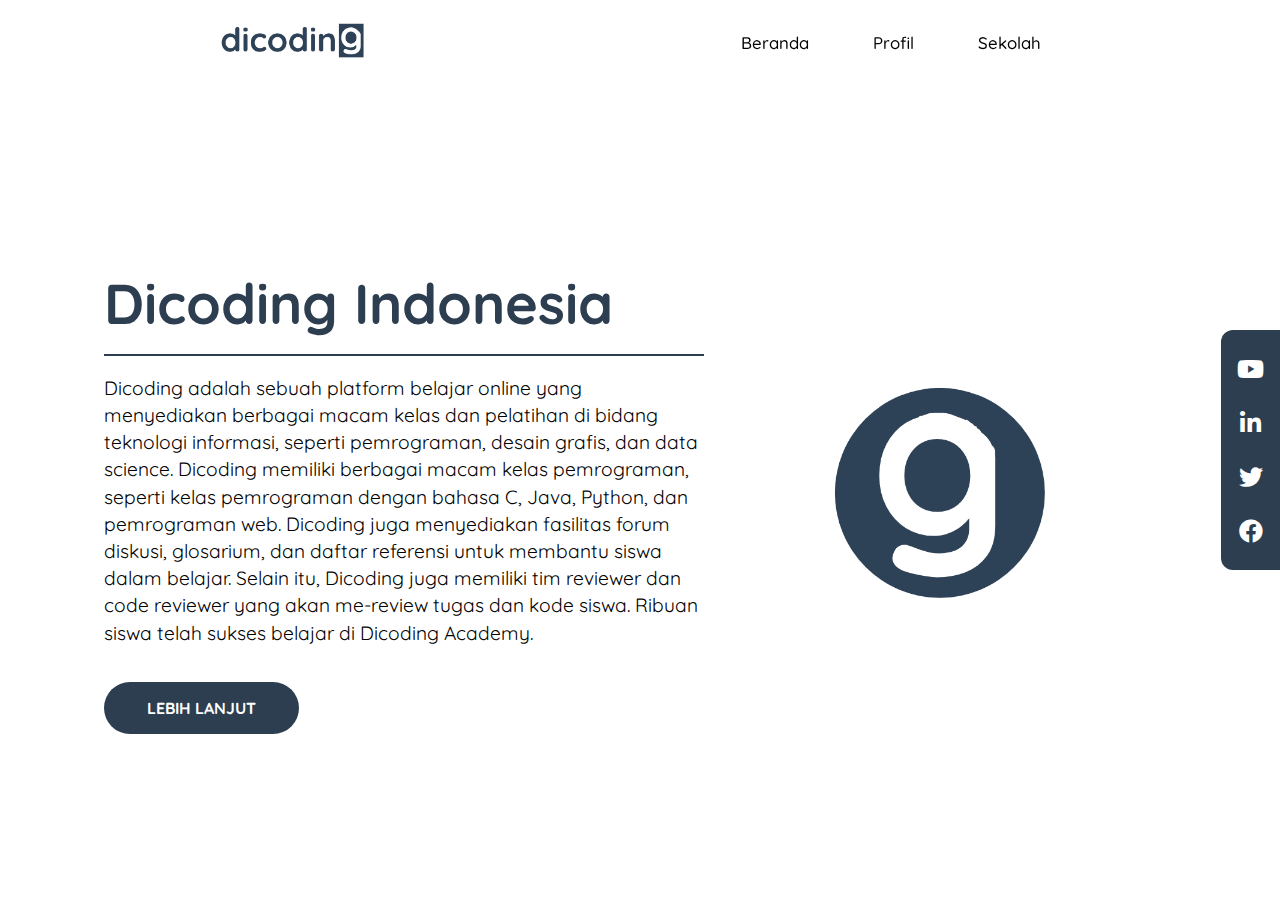
<file: index.html>
<!DOCTYPE html>
<html>
  <head>
    <meta charset="utf-8" />
    <title>Landing Page</title>
    <link rel="stylesheet" href="style (1).css" />
    <link rel="preconnect" href="https://fonts.googleapis.com" />
    <link rel="preconnect" href="https://fonts.gstatic.com" crossorigin />
    <link
      href="https://fonts.googleapis.com/css2?family=Quicksand:wght@500;700&display=swap"
      rel="stylesheet"/>
 
    <link
      rel="stylesheet"
      href="https://cdnjs.cloudflare.com/ajax/libs/font-awesome/5.15.4/css/all.min.css"
      integrity="sha512-1ycn6IcaQQ40/MKBW2W4Rhis/DbILU74C1vSrLJxCq57o941Ym01SwNsOMqvEBFlcgUa6xLiPY/NS5R+E6ztJQ=="
      crossorigin="anonymous"
      referrerpolicy="no-referrer"
    />
  </head>
  <body>
    <header class="navbar-container">
      <div class="logo">
        <img src="Dicoding.png" alt="Logo" />
      </div>
      <nav class="nav-list">
        <ul>
          <li><a href="index.html">Beranda</a></li>
          <li><a href="Profil.html">Profil</a></li>
          <li><a href="Sekolah.html">Sekolah</a></li>
        </ul>
      </nav>
    </header>
 
    <main>
        <div class="content">
          <div class="content-description">
            <h1 class="title" style="color: #2d3e50;">Dicoding Indonesia</h1>
            <hr style="width: 600px; background-color: #2d3e50; height: 2px; border: none;">
            <p>
              Dicoding adalah sebuah platform belajar online yang menyediakan berbagai macam kelas dan pelatihan di bidang teknologi informasi, seperti pemrograman, desain grafis, dan data science. Dicoding memiliki berbagai macam kelas pemrograman, seperti kelas pemrograman dengan bahasa C, Java, Python, dan pemrograman web. Dicoding juga menyediakan fasilitas forum diskusi, glosarium, dan daftar referensi untuk membantu siswa dalam belajar. Selain itu, Dicoding juga memiliki tim reviewer dan code reviewer yang akan me-review tugas dan kode siswa. Ribuan siswa telah sukses belajar di Dicoding Academy.
            </p>
 
            <button onclick="openDicoding()">Lebih lanjut</button>
            <script>
              function openDicoding() {
                var githubLink = "https://www.dicoding.com/";
                window.location.href = githubLink;
              }
            </script>
          </div>
 
          <div class="content-image">
            <img src="Sausage (2).png" alt="Produk" />
          </div>
        </div>
      <aside>
        <div class="social-media">
          <ul>
            <li>
              <a href="https://www.youtube.com/" target="_blank"><i class="fab fa-youtube"></i></a>
            </li>
            <li>
              <a href="https://www.linkedin.com/" target="_blank"><i class="fab fa-linkedin-in"></i></a>
            </li>
            <li>
              <a href="https://twitter.com/" target="_blank"><i class="fab fa-twitter"></i></a>
            </li>
            <li>
              <a href="https://www.facebook.com/" target="_blank"><i class="fab fa-facebook"></i></a>
            </li>
          </ul>
        </div>
        
      </aside>
    </main>
  </body>
</html>
</file>
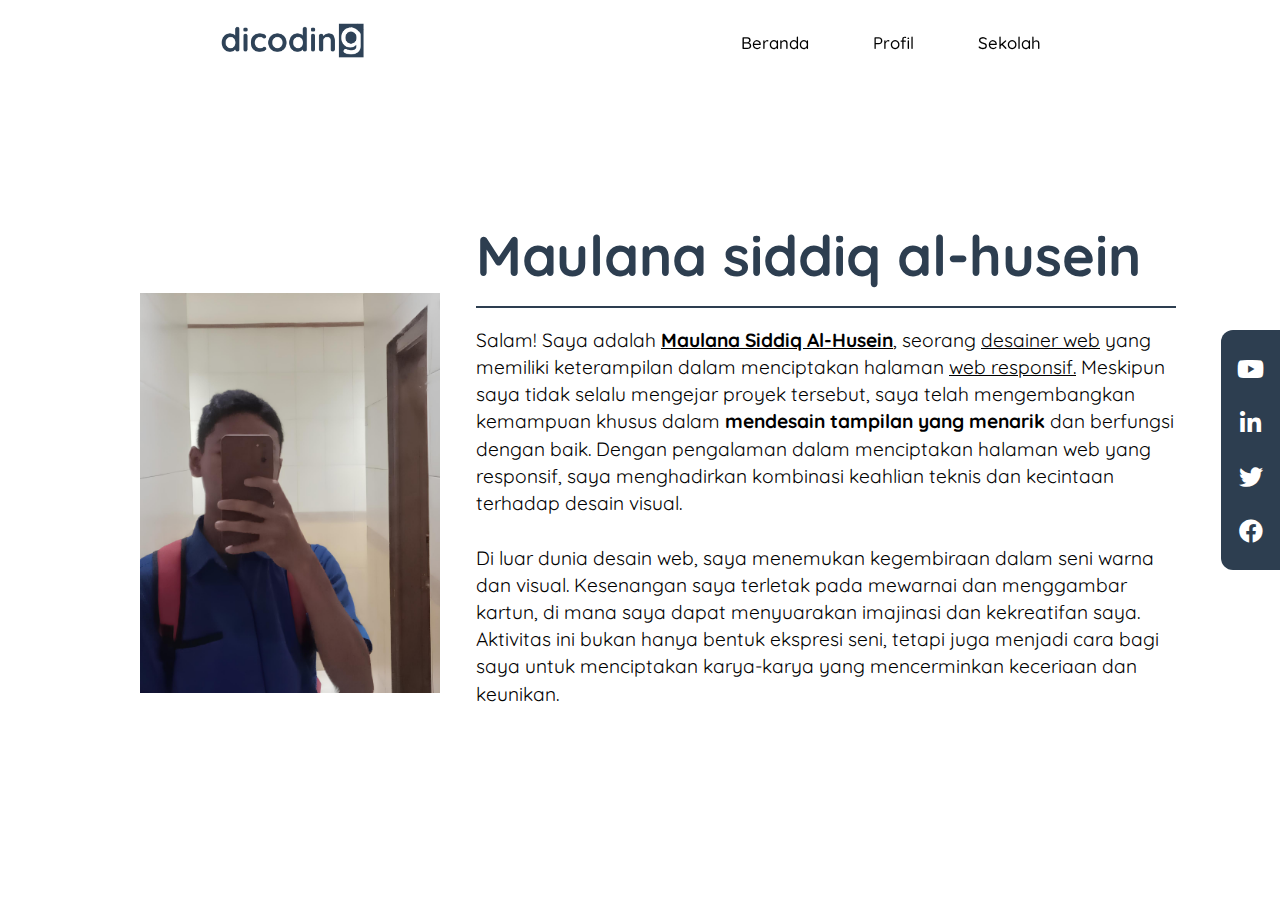
<file: Profil.html>
<!DOCTYPE html>
<html>
  <head>
    <meta charset="utf-8" />
    <title>Landing Page</title>
    <link rel="stylesheet" href="style (1).css" />
    <link rel="preconnect" href="https://fonts.googleapis.com" />
    <link rel="preconnect" href="https://fonts.gstatic.com" crossorigin />
    <link
      href="https://fonts.googleapis.com/css2?family=Quicksand:wght@500;700&display=swap"
      rel="stylesheet"/>
 
    <link
      rel="stylesheet"
      href="https://cdnjs.cloudflare.com/ajax/libs/font-awesome/5.15.4/css/all.min.css"
      integrity="sha512-1ycn6IcaQQ40/MKBW2W4Rhis/DbILU74C1vSrLJxCq57o941Ym01SwNsOMqvEBFlcgUa6xLiPY/NS5R+E6ztJQ=="
      crossorigin="anonymous"
      referrerpolicy="no-referrer"
    />
  </head>
  <body>
    <header class="navbar-container">
      <div class="logo">
        <img src="Dicoding.png" alt="Logo" />
      </div>
      <nav class="nav-list">
        <ul>
          <li><a href="index.html">Beranda</a></li>
          <li><a href="Profil.html">Profil</a></li>
          <li><a href="Sekolah.html">Sekolah</a></li>
        </ul>
      </nav>
    </header>
 
    <main>
      <section id="Beranda">
        <div class="content">
            <div class="content-image">
                <img src="saya.jpg" alt="Produk" />
              </div>
          <div class="content-description">
            <h1 class="title" style="color: #2d3e50;">Maulana siddiq al-husein</h1>
            <hr style="width: 700px; background-color: #2d3e50; height: 2px; border: none;">
            <p>Salam! Saya adalah <u><b>Maulana Siddiq Al-Husein</b></u>, seorang <u>desainer web</u> yang memiliki keterampilan dalam menciptakan halaman <u>web responsif.</u> Meskipun saya tidak selalu mengejar proyek tersebut, saya telah mengembangkan kemampuan khusus dalam <b>mendesain tampilan yang menarik</b> dan berfungsi dengan baik. Dengan pengalaman dalam menciptakan halaman web yang responsif, saya menghadirkan kombinasi keahlian teknis dan kecintaan terhadap desain visual.
                <br><br>Di luar dunia desain web, saya menemukan kegembiraan dalam seni warna dan visual. Kesenangan saya terletak pada mewarnai dan menggambar kartun, di mana saya dapat menyuarakan imajinasi dan kekreatifan saya. Aktivitas ini bukan hanya bentuk ekspresi seni, tetapi juga menjadi cara bagi saya untuk menciptakan karya-karya yang mencerminkan keceriaan dan keunikan. <b style="color: #ffffff75;">Dengan kombinasi keterampilan teknis dan bakat artistik, saya terus menggabungkan kedua dunia ini, menciptakan desain web yang tidak hanya efektif secara fungsional tetapi juga memikat secara visual.</b>
            </p>
          </div>
        </div>
        
      </section>
      <aside>
        <div class="social-media">
            <ul>
              <li>
                <a href="https://www.youtube.com/" target="_blank"><i class="fab fa-youtube"></i></a>
              </li>
              <li>
                <a href="https://www.linkedin.com/" target="_blank"><i class="fab fa-linkedin-in"></i></a>
              </li>
              <li>
                <a href="https://twitter.com/" target="_blank"><i class="fab fa-twitter"></i></a>
              </li>
              <li>
                <a href="https://www.facebook.com/" target="_blank"><i class="fab fa-facebook"></i></a>
              </li>
            </ul>
          </div>
          
      </aside>
    </main>
  </body>
</html>
</file>
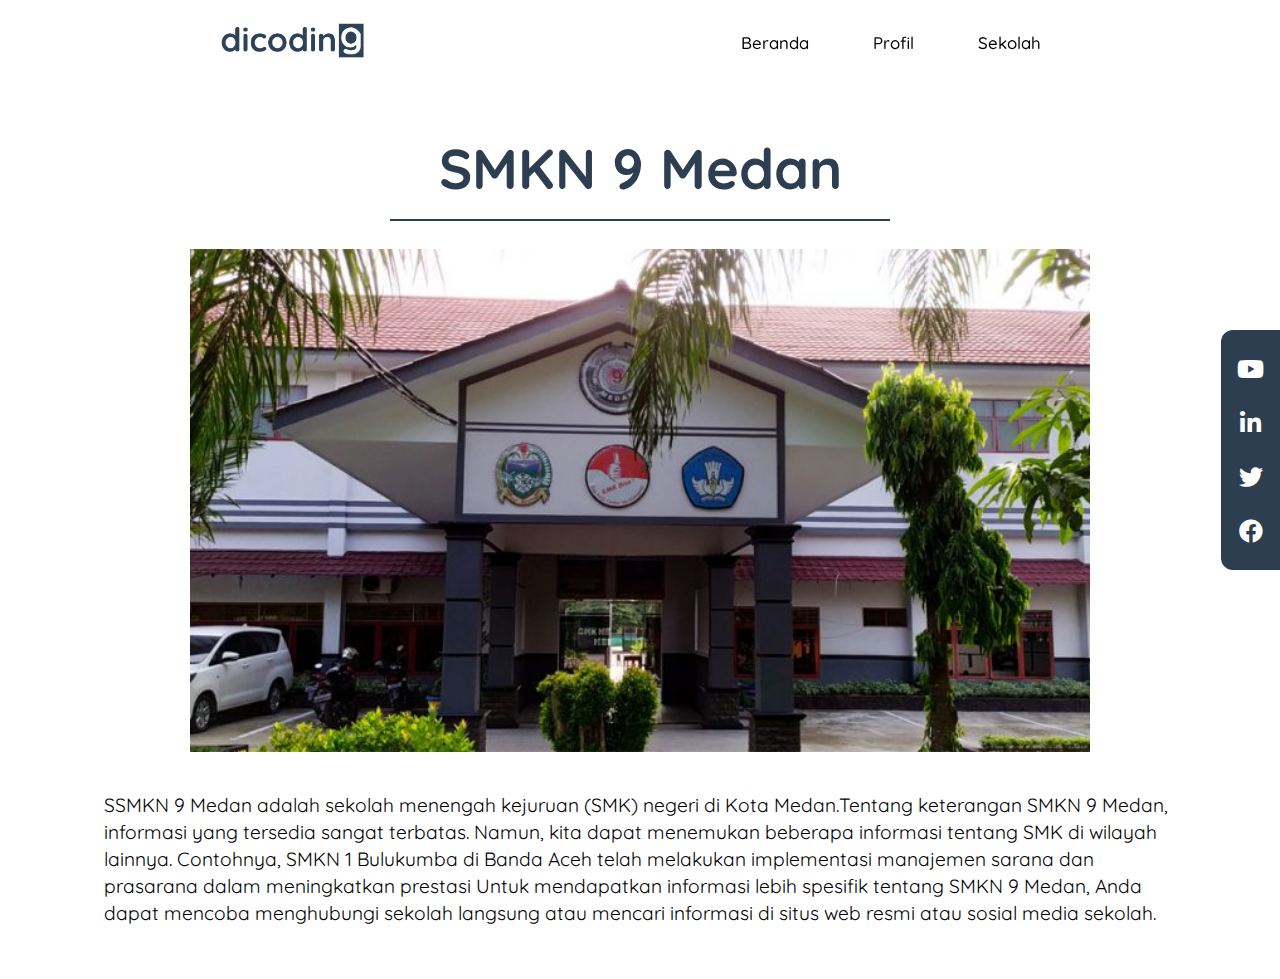
<file: Sekolah.html>
<!DOCTYPE html>
<html>
  <head>
    <meta charset="utf-8" />
    <title>Landing Page</title>
    <link rel="stylesheet" href="style (1).css" />
    <link rel="preconnect" href="https://fonts.googleapis.com" />
    <link rel="preconnect" href="https://fonts.gstatic.com" crossorigin />
    <link
      href="https://fonts.googleapis.com/css2?family=Quicksand:wght@500;700&display=swap"
      rel="stylesheet"/>
 
    <link
      rel="stylesheet"
      href="https://cdnjs.cloudflare.com/ajax/libs/font-awesome/5.15.4/css/all.min.css"
      integrity="sha512-1ycn6IcaQQ40/MKBW2W4Rhis/DbILU74C1vSrLJxCq57o941Ym01SwNsOMqvEBFlcgUa6xLiPY/NS5R+E6ztJQ=="
      crossorigin="anonymous"
      referrerpolicy="no-referrer"
    />
  </head>
  <body>
    <header class="navbar-container">
      <div class="logo">
        <img src="Dicoding.png" alt="Logo" />
      </div>
      <nav class="nav-list">
        <ul>
          <li><a href="index.html">Beranda</a></li>
          <li><a href="Profil.html">Profil</a></li>
          <li><a href="Sekolah.html">Sekolah</a></li>
        </ul>
      </nav>
    </header>
 
    <main>
      <section id="Beranda">
        <div class="content">
          <div class="content-description">
            <h1 class="title" style="text-align: center;color:#2d3e50 ;">SMKN 9 Medan</h1>
            <hr style="width: 500px; background-color: #2d3e50; height: 2px; border: none;"><br>
            <div class="content-image">
                <img src="sekolah.jpg" alt="Produk" style="width: 900px;">
              </div><br>
            <p>SSMKN 9 Medan adalah sekolah menengah kejuruan (SMK) negeri di Kota Medan.Tentang keterangan SMKN 9 Medan, informasi yang tersedia sangat terbatas. Namun, kita dapat menemukan beberapa informasi tentang SMK di wilayah lainnya. Contohnya, SMKN 1 Bulukumba di Banda Aceh telah melakukan implementasi manajemen sarana dan prasarana dalam meningkatkan prestasi 
                Untuk mendapatkan informasi lebih spesifik tentang SMKN 9 Medan, Anda dapat mencoba menghubungi sekolah langsung atau mencari informasi di situs web resmi atau sosial media sekolah.                
            </p>
          </div>
        </div>
      </section>
      <aside>
        <div class="social-media">
            <ul>
              <li>
                <a href="https://www.youtube.com/" target="_blank"><i class="fab fa-youtube"></i></a>
              </li>
              <li>
                <a href="https://www.linkedin.com/" target="_blank"><i class="fab fa-linkedin-in"></i></a>
              </li>
              <li>
                <a href="https://twitter.com/" target="_blank"><i class="fab fa-twitter"></i></a>
              </li>
              <li>
                <a href="https://www.facebook.com/" target="_blank"><i class="fab fa-facebook"></i></a>
              </li>
            </ul>
          </div>          
      </aside>
    </main>
  </body>   
</html>
</file>
<file: style (1).css>
*,
*::before,
*::after {
  box-sizing: border-box;
}
 
body {
  font-family: 'Quicksand', sans-serif;
 
  height: 100vh;
  margin: 0;
 
  display: flex;
  flex-direction: column;
}
 
header.navbar-container {
  width: 100%;
  max-width: 1200px;
  padding-block: 1rem;
  margin-inline: auto;
 
  display: flex;
  justify-content: space-around;
  align-items: center;
 
  z-index: 9999;
}
 
header.navbar-container .logo img {
  width: 150px;
}
 
header.navbar-container .nav-list ul {
  padding-left: 0;
 
  display: flex;
  justify-content: center;
  gap: 2rem 1rem;
}
 
header.navbar-container .nav-list li {
  list-style-type: none;
}
 
header.navbar-container .nav-list li a {
  padding: 0.5rem 1.5rem;
  border-radius: 999px;
 
  text-decoration: none;
  font-size: 1.05rem;
  font-weight: 500;
  color: black;
 
  transition: all 0.2s ease-in-out;
}
 
header.navbar-container .nav-list li:hover a {
  background-color: #425c77;
  color: white;
}
 
main {
  flex: 1;
 
  width: 100%;
  max-width: 1200px;
  margin-inline: auto;
  padding: 2rem 4rem;
 
  display: flex;
  align-items: center;
}
 
main .content {
  flex: 1;
 
  display: flex;
  align-items: center;
}
 
main .content .content-description {
  flex: 1 1;
}
 
main .content .content-description .title {
  margin-block: 1rem;
 
  font-size: 3.5rem;
}
 
main .content .content-description p {
  font-size: 1.2rem;
  line-height: 1.7rem;
}
 
main .content .content-description button {
  padding: 0.8rem 2.5rem;
  border: 3px solid transparent;
  border-radius: 999px;
  margin-block-start: 1rem;
 
  background-color: #2d3e50;
 
  font-family: 'Quicksand', sans-serif;
  text-transform: uppercase;
  font-size: 1rem;
  font-weight: 700;
  color: white;
 
  cursor: pointer;
  transition: all 0.15s ease-in;
}
 
main .content .content-description button:hover {
  border: 3px solid #2d3e50;
  background-color: transparent;
 
  color: #2d3e50;
}
 
main .content .content-image {
  flex: 1;
 
  display: flex;
}
 
main .content .content-image img {
  width: 300px;
  min-width: 250px;
  margin: auto;
}
 
main aside {
  position: fixed;
  inset-block: 0;
  inset-inline-end: 0;
}
 
main aside .social-media {
  height: 100%;
  display: flex;
}
 
main aside .social-media ul {
  padding: 1.5rem 1rem;
  border-top-left-radius: 12px;
  border-bottom-left-radius: 12px;
  margin: auto;
  background-color: #2d3e50;
 
  display: flex;
  flex-flow: column nowrap;
  align-items: center;
  justify-content: center;
  gap: 1.5rem;
}
 
main aside .social-media li {
  list-style-type: none;
}
 
main aside .social-media li a {
  text-decoration: none;
  font-size: 1.5rem;
  color: white;
 
  transition: all 0.1s ease-in-out;
}
 
main aside .social-media li a:hover {
  color: #89b0d9;
}
</file>
